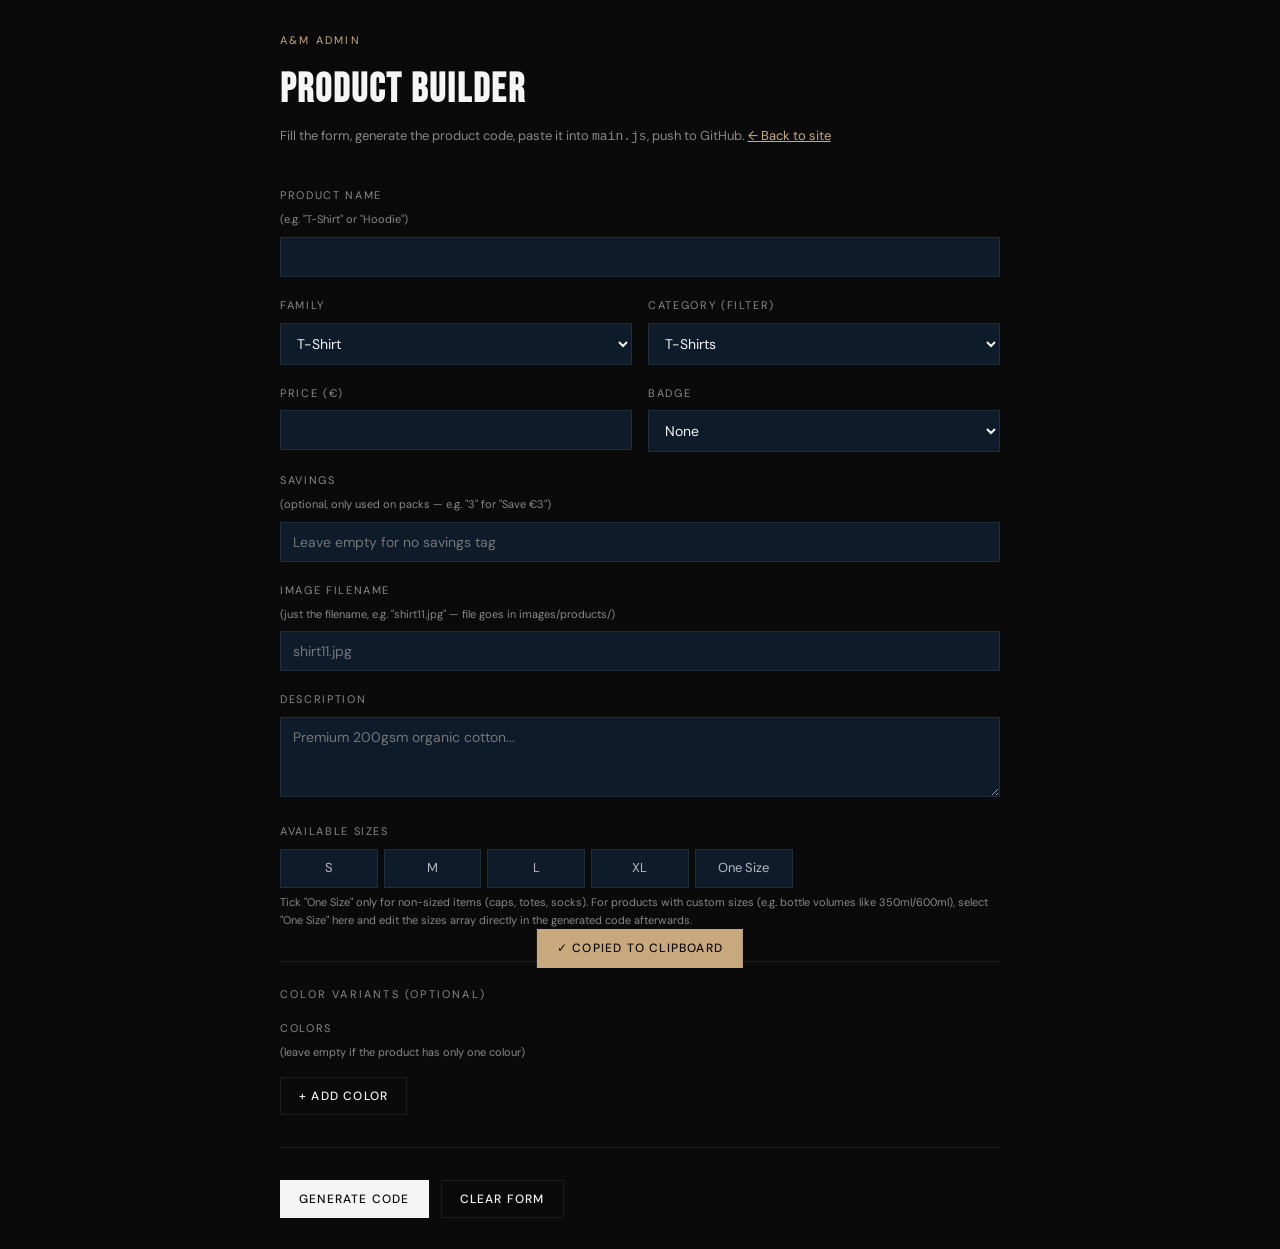
<file: new/index.html>
<!DOCTYPE html>
<html lang="en">
<head>
  <!-- ============================================================
    A&M PRODUCT BUILDER (private admin tool)
    
    This page is NOT linked from the main site.
    Access it manually by going to /new on your live site, e.g.
    https://yourname.github.io/amthebest/new
    
    HOW IT WORKS:
    1. Fill out the form with product details.
    2. Click "Generate Code".
    3. Copy the generated JS object.
    4. Paste it at the end of the PRODUCTS array in main.js
       (just before the closing ]).
    5. Commit & push to GitHub. The product appears on the live site.
    
    This is a static, no-database approach. The form doesn't save
    products anywhere — it only generates code for you to paste.
    This is necessary because GitHub Pages has no backend.
    
    The form remembers your last entries in localStorage as a
    convenience, so refresh doesn't lose your work.
  ============================================================ -->
  <meta charset="UTF-8" />
  <meta name="viewport" content="width=device-width, initial-scale=1.0" />
  <title>A&amp;M — Product Builder</title>
  <link rel="preconnect" href="https://fonts.googleapis.com" />
  <link rel="preconnect" href="https://fonts.gstatic.com" crossorigin />
  <link href="https://fonts.googleapis.com/css2?family=Bebas+Neue&family=DM+Sans:wght@300;400;500&family=JetBrains+Mono:wght@400;500&display=swap" rel="stylesheet" />
  <style>
    /* ============================================================
       Self-contained styles (no shared style.css).
       Kept simple — this is a private admin tool, not a brand surface.
    ============================================================ */
    :root {
      --color-black: #0A0A0A;
      --color-white: #F5F5F5;
      --color-navy: #0D1B2A;
      --color-navy-mid: #162232;
      --color-accent: #C8A97E;
      --color-grey: #888;
      --color-border: rgba(255,255,255,0.08);
    }

    * { box-sizing: border-box; margin: 0; padding: 0; }

    body {
      background: var(--color-black);
      color: var(--color-white);
      font-family: 'DM Sans', sans-serif;
      font-size: 14px;
      line-height: 1.6;
      min-height: 100vh;
      padding: 2rem;
    }

    .wrap {
      max-width: 720px;
      margin: 0 auto;
    }

    h1 {
      font-family: 'Bebas Neue', sans-serif;
      font-size: 2.5rem;
      letter-spacing: 0.05em;
      margin-bottom: 0.25rem;
    }

    .eyebrow {
      font-size: 11px;
      letter-spacing: 0.2em;
      text-transform: uppercase;
      color: var(--color-accent);
      margin-bottom: 0.5rem;
    }

    .lead {
      color: var(--color-grey);
      margin-bottom: 2.5rem;
      font-size: 13px;
    }

    .lead a {
      color: var(--color-accent);
      text-decoration: underline;
    }

    /* Form layout */
    .field {
      margin-bottom: 1.25rem;
    }

    label {
      display: block;
      font-size: 11px;
      letter-spacing: 0.15em;
      text-transform: uppercase;
      color: var(--color-grey);
      margin-bottom: 0.5rem;
    }

    .hint {
      display: block;
      font-size: 11px;
      color: var(--color-grey);
      margin-top: 0.4rem;
      letter-spacing: 0;
      text-transform: none;
    }

    input[type="text"],
    input[type="number"],
    select,
    textarea {
      width: 100%;
      background: var(--color-navy);
      border: 1px solid var(--color-border);
      color: var(--color-white);
      font-family: inherit;
      font-size: 14px;
      padding: 10px 12px;
      outline: none;
      transition: border-color 0.2s;
    }

    input:focus,
    select:focus,
    textarea:focus {
      border-color: rgba(255,255,255,0.3);
    }

    textarea {
      resize: vertical;
      min-height: 80px;
    }

    select { cursor: pointer; }
    select option { background: var(--color-navy); }

    /* Two-column row for paired inputs */
    .row {
      display: grid;
      grid-template-columns: 1fr 1fr;
      gap: 1rem;
    }

    /* Size checkbox grid */
    .size-grid {
      display: grid;
      grid-template-columns: repeat(7, 1fr);
      gap: 6px;
    }

    .size-grid label {
      display: flex;
      align-items: center;
      justify-content: center;
      padding: 8px 0;
      border: 1px solid var(--color-border);
      background: var(--color-navy);
      cursor: pointer;
      letter-spacing: 0;
      text-transform: none;
      font-size: 13px;
      color: rgba(255,255,255,0.7);
      transition: all 0.2s;
      margin: 0;
    }

    .size-grid input { display: none; }

    .size-grid label:has(input:checked) {
      background: var(--color-white);
      color: var(--color-black);
      border-color: var(--color-white);
    }

    /* Color rows (variants) */
    .colors {
      display: flex;
      flex-direction: column;
      gap: 8px;
    }

    .color-row {
      display: grid;
      grid-template-columns: 1fr 100px 1fr 32px;
      gap: 8px;
      align-items: center;
    }

    .color-row input[type="color"] {
      height: 36px;
      padding: 2px;
      cursor: pointer;
    }

    .color-row .remove-color {
      width: 32px; height: 32px;
      background: transparent;
      border: 1px solid var(--color-border);
      color: rgba(255,255,255,0.5);
      cursor: pointer;
      font-size: 16px;
      line-height: 1;
    }

    .color-row .remove-color:hover {
      color: var(--color-white);
      border-color: rgba(255,255,255,0.4);
    }

    /* Buttons */
    .btn {
      display: inline-flex;
      align-items: center;
      gap: 6px;
      padding: 10px 18px;
      font-size: 12px;
      letter-spacing: 0.1em;
      text-transform: uppercase;
      font-weight: 500;
      cursor: pointer;
      border: 1px solid var(--color-border);
      background: transparent;
      color: var(--color-white);
      transition: all 0.2s;
      font-family: inherit;
    }

    .btn:hover {
      background: rgba(255,255,255,0.05);
      border-color: rgba(255,255,255,0.3);
    }

    .btn--primary {
      background: var(--color-white);
      color: var(--color-black);
      border-color: var(--color-white);
    }

    .btn--primary:hover {
      background: var(--color-accent);
      border-color: var(--color-accent);
      color: var(--color-black);
    }

    .actions {
      display: flex;
      gap: 0.75rem;
      margin-top: 2rem;
      padding-top: 2rem;
      border-top: 1px solid var(--color-border);
    }

    /* Output box */
    .output {
      margin-top: 2rem;
      display: none;
    }

    .output.is-visible { display: block; }

    .output-header {
      display: flex;
      justify-content: space-between;
      align-items: center;
      margin-bottom: 0.75rem;
    }

    .output-title {
      font-family: 'Bebas Neue', sans-serif;
      font-size: 1.5rem;
      letter-spacing: 0.05em;
    }

    .output-instructions {
      background: rgba(200,169,126,0.08);
      border: 1px solid rgba(200,169,126,0.3);
      color: var(--color-accent);
      padding: 12px 16px;
      font-size: 12px;
      line-height: 1.7;
      margin-bottom: 0.75rem;
    }

    .output-instructions strong {
      color: var(--color-white);
      font-weight: 600;
    }

    pre {
      background: #000;
      border: 1px solid var(--color-border);
      padding: 1rem;
      overflow-x: auto;
      font-family: 'JetBrains Mono', monospace;
      font-size: 12px;
      line-height: 1.6;
      color: #e0d8c8;
      max-height: 400px;
      overflow-y: auto;
    }

    .copied-toast {
      position: fixed;
      bottom: 2rem; left: 50%;
      transform: translateX(-50%) translateY(100px);
      background: var(--color-accent);
      color: var(--color-black);
      padding: 10px 20px;
      font-size: 12px;
      letter-spacing: 0.1em;
      text-transform: uppercase;
      font-weight: 500;
      transition: transform 0.3s ease;
    }

    .copied-toast.is-visible { transform: translateX(-50%) translateY(0); }

    /* Section divider */
    .section-divider {
      margin: 2rem 0 1rem;
      padding-top: 1.5rem;
      border-top: 1px solid var(--color-border);
      font-size: 11px;
      letter-spacing: 0.2em;
      text-transform: uppercase;
      color: var(--color-grey);
    }
  </style>
</head>
<body>

<div class="wrap">
  <p class="eyebrow">A&amp;M Admin</p>
  <h1>Product Builder</h1>
  <p class="lead">
    Fill the form, generate the product code, paste it into <code>main.js</code>,
    push to GitHub. <a href="../" target="_blank">← Back to site</a>
  </p>

  <form id="builder">

    <!-- ── Basic info ── -->
    <div class="field">
      <label for="name">Product Name <span class="hint">(e.g. "T-Shirt" or "Hoodie")</span></label>
      <input type="text" id="name" required />
    </div>

    <div class="row">
      <div class="field">
        <label for="family">Family</label>
        <select id="family" required>
          <option value="T-Shirt">T-Shirt</option>
          <option value='T-Shirt "The Best." Collection'>T-Shirt "The Best." Collection</option>
          <option value="Hoodie">Hoodie</option>
          <option value="Sweatshirt">Sweatshirt</option>
          <option value="Shorts">Shorts</option>
          <option value="Cap">Cap</option>
          <option value="Socks">Socks</option>
          <option value="Water Bottle A&amp;M">Water Bottle A&amp;M</option>
          <option value="Totebag">Totebag</option>
          <option value="Playing Cards">Playing Cards</option>
          <option value="Coasters">Coasters</option>
          <option value="Notebook">Notebook</option>
          <option value="Pen">Pen</option>
          <option value="Pack of Pens">Pack of Pens</option>
          <option value="Keychain">Keychain</option>
          <option value="Phone Case">Phone Case</option>
          <option value="Packs">Packs</option>
        </select>
      </div>

      <div class="field">
        <label for="category">Category (filter)</label>
        <select id="category" required>
          <option value="tshirt">T-Shirts</option>
          <option value="tshirt-nolog">"The Best." Collection</option>
          <option value="hoodie">Hoodies</option>
          <option value="sweatshirt">Sweatshirts</option>
          <option value="shorts">Shorts</option>
          <option value="cap">Caps</option>
          <option value="socks">Socks</option>
          <option value="accessories">Accessories</option>
          <option value="pack">Packs</option>
        </select>
      </div>
    </div>

    <div class="row">
      <div class="field">
        <label for="price">Price (€)</label>
        <input type="number" id="price" step="0.01" min="0" required />
      </div>

      <div class="field">
        <label for="badge">Badge</label>
        <select id="badge">
          <option value="">None</option>
          <option value="Best Seller">Best Seller</option>
          <option value="New">New</option>
          <option value="Best Value">Best Value</option>
        </select>
      </div>
    </div>

    <!-- ── Savings (packs only) ── -->
    <div class="field">
      <label for="save">Savings <span class="hint">(optional, only used on packs — e.g. "3" for "Save €3")</span></label>
      <input type="number" id="save" step="1" min="0" placeholder="Leave empty for no savings tag" />
    </div>

    <!-- ── Image ── -->
    <div class="field">
      <label for="image">Image Filename <span class="hint">(just the filename, e.g. "shirt11.jpg" — file goes in images/products/)</span></label>
      <input type="text" id="image" placeholder="shirt11.jpg" required />
    </div>

    <!-- ── Description ── -->
    <div class="field">
      <label for="description">Description</label>
      <textarea id="description" rows="3" required placeholder="Premium 200gsm organic cotton..."></textarea>
    </div>

    <!-- ── Sizes ── -->
    <div class="field">
      <label>Available Sizes</label>
      <div class="size-grid">
        <label><input type="checkbox" value="S"/>S</label>
        <label><input type="checkbox" value="M"/>M</label>
        <label><input type="checkbox" value="L"/>L</label>
        <label><input type="checkbox" value="XL"/>XL</label>
        <label><input type="checkbox" value="One Size"/>One Size</label>
      </div>
      <span class="hint">Tick "One Size" only for non-sized items (caps, totes, socks). For products with custom sizes (e.g. bottle volumes like 350ml/600ml), select "One Size" here and edit the sizes array directly in the generated code afterwards.</span>
    </div>

    <!-- ── Color variants ── -->
    <p class="section-divider">Color Variants (optional)</p>
    <div class="field">
      <label>Colors <span class="hint">(leave empty if the product has only one colour)</span></label>
      <div class="colors" id="colors"></div>
      <button type="button" class="btn" id="addColor" style="margin-top:8px">+ Add Color</button>
    </div>

    <div class="actions">
      <button type="submit" class="btn btn--primary">Generate Code</button>
      <button type="button" class="btn" id="clearForm">Clear Form</button>
    </div>
  </form>

  <!-- ── Output: generated code ── -->
  <div class="output" id="output">
    <div class="output-header">
      <h2 class="output-title">Generated Code</h2>
      <button type="button" class="btn btn--primary" id="copyBtn">Copy</button>
    </div>
    <div class="output-instructions">
      <strong>Steps:</strong><br>
      1. Click <strong>Copy</strong> above.<br>
      2. Open <code>js/main.js</code>.<br>
      3. Find the <code>PRODUCTS</code> array (near the top).<br>
      4. Paste this object before the final <code>]</code>, after the last existing entry.<br>
      5. Make sure to keep the comma separating entries.<br>
      6. Save, commit, push to GitHub. The product is live.
    </div>
    <pre id="codeOutput"></pre>
  </div>
</div>

<div class="copied-toast" id="toast">✓ Copied to clipboard</div>

<script>
  /* ============================================================
     PRODUCT BUILDER LOGIC
     
     - addColorRow():  appends a color variant row to the form
     - readForm():     reads all form values, returns a product object
     - buildCode():    converts the object into JS code as a string
     - localStorage:   saves draft on every change so refresh doesn't lose it
  ============================================================ */

  /* Common color presets — pre-populated when a row is added */
  const PRESETS = [
    { label: 'Burgundy',     hex: '#5C1A1A' },
    { label: 'Navy',         hex: '#1B2A4A' },
    { label: 'Forest Green', hex: '#2D4A2D' },
    { label: 'Black',        hex: '#111111' },
    { label: 'White',        hex: '#F0F0F0' },
  ];

  /*
    Starting ID for new products.
    Currently the catalog has 20 products, so 21 is next.
    Once a product is generated, the ID is incremented and persisted in
    localStorage so consecutive new products don't collide.
  */
  let nextProductId = parseInt(localStorage.getItem('am-next-id') || '21');

  /* ── Add color variant row ── */
  function addColorRow(prefilled) {
    const colors = document.getElementById('colors');
    const idx = colors.children.length;
    const preset = PRESETS[idx] || { label: '', hex: '#888888' };
    const data = prefilled || preset;

    const row = document.createElement('div');
    row.className = 'color-row';
    row.innerHTML = `
      <input type="text"  class="c-label" placeholder="Label (e.g. Navy)" value="${data.label || ''}" />
      <input type="color" class="c-hex"   value="${data.hex || '#888888'}" />
      <input type="text"  class="c-image" placeholder="Image filename (shirt2.jpg)" value="${data.image || ''}" />
      <button type="button" class="remove-color" aria-label="Remove">×</button>
    `;
    row.querySelector('.remove-color').addEventListener('click', () => row.remove());
    colors.appendChild(row);
  }

  document.getElementById('addColor').addEventListener('click', () => addColorRow());

  /* ── Read form values into a product object ── */
  function readForm() {
    const sizes = Array.from(document.querySelectorAll('.size-grid input:checked'))
      .map(el => el.value);

    const colorRows = Array.from(document.querySelectorAll('.color-row'));
    const colors = colorRows
      .map(row => ({
        label: row.querySelector('.c-label').value.trim(),
        hex:   row.querySelector('.c-hex').value,
        image: 'images/products/' + row.querySelector('.c-image').value.trim(),
      }))
      .filter(c => c.label && c.image !== 'images/products/');

    /* Optional savings amount — only included if user filled it in */
    const saveInput = document.getElementById('save').value.trim();
    const save = saveInput ? '€' + parseFloat(saveInput).toFixed(0) : null;

    return {
      id:          nextProductId,
      name:        document.getElementById('name').value.trim(),
      family:      document.getElementById('family').value,
      category:    document.getElementById('category').value,
      price:       '€' + parseFloat(document.getElementById('price').value).toFixed(0),
      save:        save,
      badge:       document.getElementById('badge').value || null,
      image:       'images/products/' + document.getElementById('image').value.trim(),
      description: document.getElementById('description').value.trim(),
      sizes:       sizes,
      colors:      colors.length > 0 ? colors : null,
    };
  }

  /* ── Convert product object to copy-pasteable JS code ── */
  function buildCode(p) {
    const escapeStr = (s) => s.replace(/\\/g, '\\\\').replace(/"/g, '\\"');

    const sizesStr = p.sizes.map(s => `"${s}"`).join(', ');

    let colorsStr = 'null';
    if (p.colors) {
      const colorLines = p.colors.map(c =>
        `    { label: "${escapeStr(c.label)}", hex: "${c.hex}", image: "${c.image}" }`
      ).join(',\n');
      colorsStr = `[\n${colorLines}\n  ]`;
    }

    const badgeStr = p.badge ? `"${escapeStr(p.badge)}"` : 'null';

    /* Only include the `save` field if it was set, to keep code clean */
    const saveLine = p.save ? `\n    save: "${p.save}",` : '';

    return `  {
    id: ${p.id},
    name: "${escapeStr(p.name)}",
    family: "${escapeStr(p.family)}",
    category: "${p.category}",
    price: "${p.price}",${saveLine}
    badge: ${badgeStr},
    image: "${p.image}",
    description: "${escapeStr(p.description)}",
    sizes: [${sizesStr}],
    colors: ${colorsStr}
  },`;
  }

  /* ── Form submit ── */
  document.getElementById('builder').addEventListener('submit', (e) => {
    e.preventDefault();
    const product = readForm();

    if (product.sizes.length === 0) {
      alert('Please select at least one size (use "One Size" for non-sized items).');
      return;
    }

    const code = buildCode(product);
    document.getElementById('codeOutput').textContent = code;
    document.getElementById('output').classList.add('is-visible');
    document.getElementById('output').scrollIntoView({ behavior: 'smooth', block: 'start' });

    /* Bump the next ID so consecutive products don't collide */
    nextProductId += 1;
    localStorage.setItem('am-next-id', nextProductId);
  });

  /* ── Copy button ── */
  document.getElementById('copyBtn').addEventListener('click', async () => {
    const code = document.getElementById('codeOutput').textContent;
    try {
      await navigator.clipboard.writeText(code);
      const toast = document.getElementById('toast');
      toast.classList.add('is-visible');
      setTimeout(() => toast.classList.remove('is-visible'), 1800);
    } catch {
      /* Fallback: select the text so user can copy manually */
      const range = document.createRange();
      range.selectNode(document.getElementById('codeOutput'));
      window.getSelection().removeAllRanges();
      window.getSelection().addRange(range);
    }
  });

  /* ── Clear form ── */
  document.getElementById('clearForm').addEventListener('click', () => {
    if (!confirm('Clear all fields?')) return;
    document.getElementById('builder').reset();
    document.getElementById('colors').innerHTML = '';
    document.getElementById('output').classList.remove('is-visible');
  });

  /* ── Auto-save form draft to localStorage ── */
  /* (rebinds change/input listeners after color rows are added) */
  function saveDraft() {
    try {
      const draft = {
        name: document.getElementById('name').value,
        family: document.getElementById('family').value,
        category: document.getElementById('category').value,
        price: document.getElementById('price').value,
        save: document.getElementById('save').value,
        badge: document.getElementById('badge').value,
        image: document.getElementById('image').value,
        description: document.getElementById('description').value,
        sizes: Array.from(document.querySelectorAll('.size-grid input:checked')).map(el => el.value),
        colors: Array.from(document.querySelectorAll('.color-row')).map(row => ({
          label: row.querySelector('.c-label').value,
          hex:   row.querySelector('.c-hex').value,
          image: row.querySelector('.c-image').value,
        })),
      };
      localStorage.setItem('am-draft', JSON.stringify(draft));
    } catch {}
  }

  function loadDraft() {
    try {
      const raw = localStorage.getItem('am-draft');
      if (!raw) return;
      const d = JSON.parse(raw);
      if (d.name)        document.getElementById('name').value = d.name;
      if (d.family)      document.getElementById('family').value = d.family;
      if (d.category)    document.getElementById('category').value = d.category;
      if (d.price)       document.getElementById('price').value = d.price;
      if (d.save)        document.getElementById('save').value = d.save;
      if (d.badge)       document.getElementById('badge').value = d.badge;
      if (d.image)       document.getElementById('image').value = d.image;
      if (d.description) document.getElementById('description').value = d.description;
      (d.sizes || []).forEach(size => {
        const cb = document.querySelector(`.size-grid input[value="${size}"]`);
        if (cb) cb.checked = true;
      });
      (d.colors || []).forEach(c => addColorRow(c));
    } catch {}
  }

  document.body.addEventListener('input',  saveDraft);
  document.body.addEventListener('change', saveDraft);

  loadDraft();
</script>

</body>
</html>
</file>
